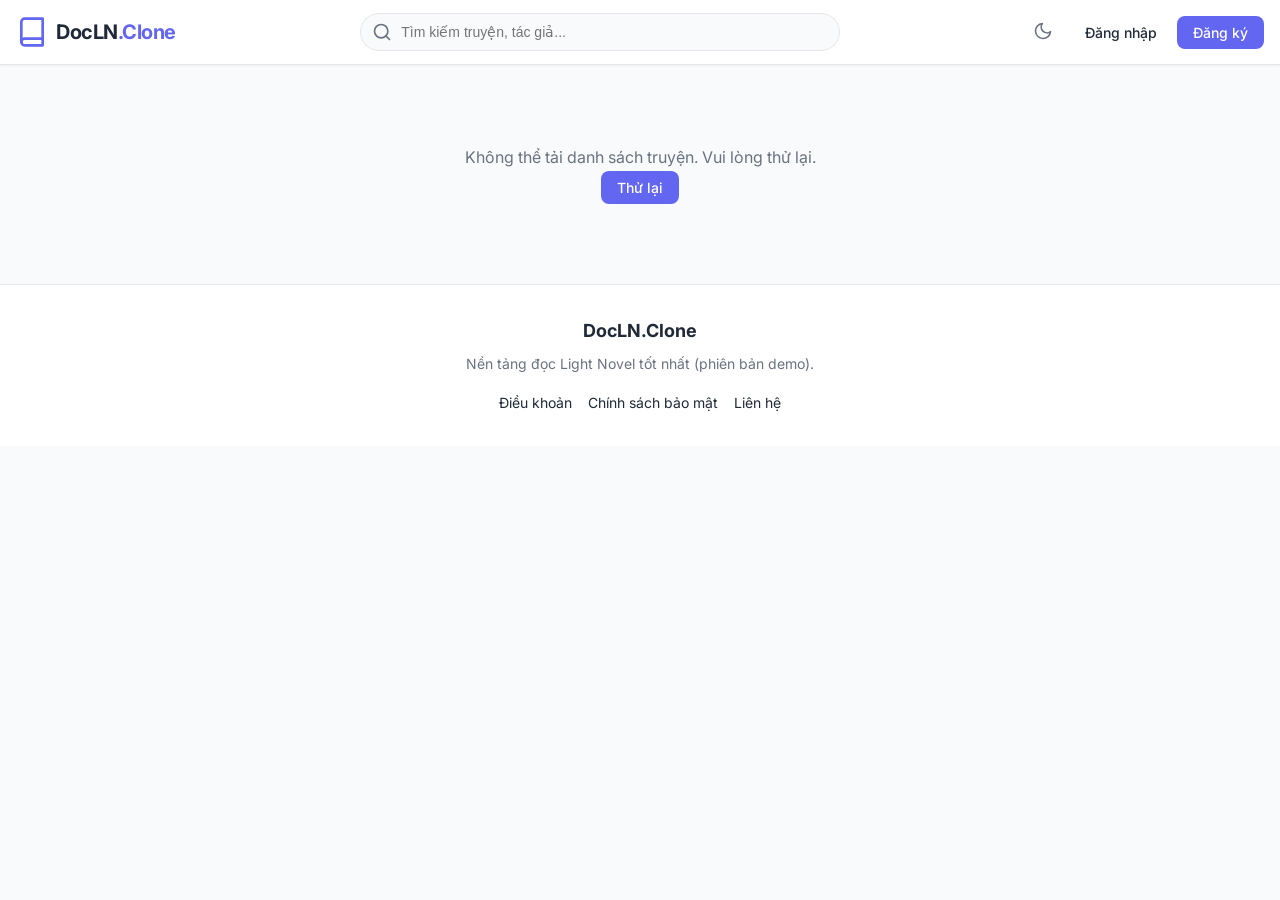
<file: index.html>
<!DOCTYPE html>
<html lang="vi">
<head>
  <meta charset="UTF-8">
  <meta name="viewport" content="width=device-width, initial-scale=1.0">
  <meta name="description" content="DocLN Clone - Nền tảng đọc Light Novel tốt nhất">
  <title>DocLN Clone - Đọc Light Novel Online</title>
  
  <!-- Google Fonts -->
  <link rel="preconnect" href="https://fonts.googleapis.com">
  <link rel="preconnect" href="https://fonts.gstatic.com" crossorigin>
  <link href="https://fonts.googleapis.com/css2?family=Inter:wght@400;500;600;700&display=swap" rel="stylesheet">
  
  <!-- Styles -->
  <link rel="stylesheet" href="css/style.css">
</head>
<body>
  <!-- Navbar -->
  <nav class="navbar">
    <div class="navbar-container">
      <!-- Logo -->
      <a href="index.html" class="logo">
        <svg xmlns="http://www.w3.org/2000/svg" viewBox="0 0 24 24" fill="none" stroke="currentColor" stroke-width="2" stroke-linecap="round" stroke-linejoin="round">
          <path d="M4 19.5A2.5 2.5 0 0 1 6.5 17H20"></path>
          <path d="M6.5 2H20v20H6.5A2.5 2.5 0 0 1 4 19.5v-15A2.5 2.5 0 0 1 6.5 2z"></path>
        </svg>
        <span class="logo-text">DocLN<span>.Clone</span></span>
      </a>
      
      <!-- Search -->
      <form class="search-form" id="searchForm" role="search">
        <svg class="search-icon" xmlns="http://www.w3.org/2000/svg" viewBox="0 0 24 24" fill="none" stroke="currentColor" stroke-width="2" stroke-linecap="round" stroke-linejoin="round">
          <circle cx="11" cy="11" r="8"></circle>
          <line x1="21" y1="21" x2="16.65" y2="16.65"></line>
        </svg>
        <input type="text" class="search-input" id="searchInput" aria-label="Tìm kiếm truyện" placeholder="Tìm kiếm truyện, tác giả...">
      </form>
      
      <!-- Actions -->
      <div class="navbar-actions">
        <button class="theme-toggle" id="themeToggle" title="Chuyển đổi giao diện">
          <svg id="moonIcon" xmlns="http://www.w3.org/2000/svg" width="20" height="20" viewBox="0 0 24 24" fill="none" stroke="currentColor" stroke-width="2" stroke-linecap="round" stroke-linejoin="round">
            <path d="M21 12.79A9 9 0 1 1 11.21 3 7 7 0 0 0 21 12.79z"></path>
          </svg>
          <svg id="sunIcon" class="hidden" xmlns="http://www.w3.org/2000/svg" width="20" height="20" viewBox="0 0 24 24" fill="none" stroke="currentColor" stroke-width="2" stroke-linecap="round" stroke-linejoin="round">
            <circle cx="12" cy="12" r="5"></circle>
            <line x1="12" y1="1" x2="12" y2="3"></line>
            <line x1="12" y1="21" x2="12" y2="23"></line>
            <line x1="4.22" y1="4.22" x2="5.64" y2="5.64"></line>
            <line x1="18.36" y1="18.36" x2="19.78" y2="19.78"></line>
            <line x1="1" y1="12" x2="3" y2="12"></line>
            <line x1="21" y1="12" x2="23" y2="12"></line>
            <line x1="4.22" y1="19.78" x2="5.64" y2="18.36"></line>
            <line x1="18.36" y1="5.64" x2="19.78" y2="4.22"></line>
          </svg>
        </button>
        
        <div class="navbar-buttons">
          <button class="btn btn-ghost">Đăng nhập</button>
          <button class="btn btn-primary">Đăng ký</button>
        </div>
        
        <button class="menu-toggle" id="menuToggle" aria-label="Mở menu">
          <svg xmlns="http://www.w3.org/2000/svg" width="24" height="24" viewBox="0 0 24 24" fill="none" stroke="currentColor" stroke-width="2" stroke-linecap="round" stroke-linejoin="round">
            <line x1="3" y1="12" x2="21" y2="12"></line>
            <line x1="3" y1="6" x2="21" y2="6"></line>
            <line x1="3" y1="18" x2="21" y2="18"></line>
          </svg>
        </button>
      </div>
    </div>
  </nav>

  <!-- Main Content -->
  <main class="container" id="mainContent">
    <!-- Loading State -->
    <div class="loading" id="loadingState">
      <div class="spinner"></div>
    </div>
    
    <!-- Home Page Content (will be populated by JS) -->
    <div id="homeContent" class="hidden"></div>
    
    <!-- Novel Detail Content (will be populated by JS) -->
    <div id="detailContent" class="hidden"></div>
  </main>

  <!-- Footer -->
  <footer class="footer">
    <div class="footer-title">DocLN.Clone</div>
    <p class="footer-desc">Nền tảng đọc Light Novel tốt nhất (phiên bản demo).</p>
    <div class="footer-links">
      <a href="#">Điều khoản</a>
      <a href="#">Chính sách bảo mật</a>
      <a href="#">Liên hệ</a>
    </div>
  </footer>

  <!-- Modal for Chapter List -->
  <div class="modal-overlay hidden" id="modalOverlay">
    <div class="modal" id="chapterModal">
      <div class="modal-header">
        <h3 class="modal-title" id="modalTitle">Danh sách chương</h3>
        <button class="modal-close" id="modalClose">
          <svg xmlns="http://www.w3.org/2000/svg" width="24" height="24" viewBox="0 0 24 24" fill="none" stroke="currentColor" stroke-width="2" stroke-linecap="round" stroke-linejoin="round">
            <line x1="18" y1="6" x2="6" y2="18"></line>
            <line x1="6" y1="6" x2="18" y2="18"></line>
          </svg>
        </button>
      </div>
      <div class="modal-body" id="modalBody"></div>
    </div>
  </div>

  <!-- Scripts -->
  <script src="js/utils.js"></script>
  <script src="js/app.js"></script>
</body>
</html>
</file>
<file: css/style.css>
/* ========================================
   NOVEL READER - MAIN STYLESHEET
   ======================================== */

/* CSS Variables */
:root {
  --primary: #6366f1;
  --primary-dark: #4f46e5;
  --pink: #ec4899;
  --green: #22c55e;
  --red: #ef4444;
  
  /* Light Theme */
  --bg-primary: #f9fafb;
  --bg-secondary: #ffffff;
  --bg-card: #ffffff;
  --text-primary: #1f2937;
  --text-secondary: #6b7280;
  --border-color: #e5e7eb;
  
  /* Shadows */
  --shadow-sm: 0 1px 2px rgba(0,0,0,0.05);
  --shadow-md: 0 4px 6px -1px rgba(0,0,0,0.1), 0 2px 4px -1px rgba(0,0,0,0.06);
  --shadow-lg: 0 10px 15px -3px rgba(0,0,0,0.1), 0 4px 6px -2px rgba(0,0,0,0.05);
  
  /* Transitions */
  --transition: all 0.3s ease;
}

/* Dark Theme */
[data-theme="dark"] {
  --bg-primary: #111827;
  --bg-secondary: #1f2937;
  --bg-card: #1f2937;
  --text-primary: #f3f4f6;
  --text-secondary: #9ca3af;
  --border-color: #374151;
}

/* Reset & Base */
*, *::before, *::after {
  box-sizing: border-box;
  margin: 0;
  padding: 0;
}

html {
  scroll-behavior: smooth;
}

body {
  font-family: 'Inter', -apple-system, BlinkMacSystemFont, 'Segoe UI', Roboto, sans-serif;
  background-color: var(--bg-primary);
  color: var(--text-primary);
  line-height: 1.6;
  transition: var(--transition);
}

a {
  text-decoration: none;
  color: inherit;
}

img {
  max-width: 100%;
  height: auto;
}

button {
  cursor: pointer;
  border: none;
  background: none;
  font-family: inherit;
}

/* ========================================
   NAVBAR
   ======================================== */
.navbar {
  position: sticky;
  top: 0;
  z-index: 100;
  background: var(--bg-secondary);
  border-bottom: 1px solid var(--border-color);
  box-shadow: var(--shadow-sm);
}

.navbar-container {
  max-width: 1280px;
  margin: 0 auto;
  padding: 0 1rem;
  height: 64px;
  display: flex;
  align-items: center;
  justify-content: space-between;
  gap: 1rem;
}

.logo {
  display: flex;
  align-items: center;
  gap: 0.5rem;
  cursor: pointer;
}

.logo svg {
  width: 32px;
  height: 32px;
  color: var(--primary);
}

.logo-text {
  font-size: 1.25rem;
  font-weight: 700;
  letter-spacing: -0.025em;
}

.logo-text span {
  color: var(--primary);
}

/* Search */
.search-form {
  flex: 1;
  max-width: 480px;
  position: relative;
}

.search-input {
  width: 100%;
  padding: 0.625rem 1rem 0.625rem 2.5rem;
  border-radius: 9999px;
  border: 1px solid var(--border-color);
  background: var(--bg-primary);
  color: var(--text-primary);
  font-size: 0.875rem;
  transition: var(--transition);
}

.search-input:focus {
  outline: none;
  border-color: var(--primary);
  box-shadow: 0 0 0 3px rgba(99, 102, 241, 0.1);
}

.search-icon {
  position: absolute;
  left: 0.75rem;
  top: 50%;
  transform: translateY(-50%);
  color: var(--text-secondary);
  width: 20px;
  height: 20px;
}

/* Navbar Actions */
.navbar-actions {
  display: flex;
  align-items: center;
  gap: 0.5rem;
}

.theme-toggle {
  padding: 0.5rem;
  border-radius: 50%;
  color: var(--text-secondary);
  transition: var(--transition);
}

.theme-toggle:hover {
  background: var(--bg-primary);
  color: var(--primary);
}

.btn {
  padding: 0.5rem 1rem;
  border-radius: 0.5rem;
  font-size: 0.875rem;
  font-weight: 500;
  transition: var(--transition);
}

.btn-ghost {
  color: var(--text-primary);
}

.btn-ghost:hover {
  background: var(--bg-primary);
}

.btn-primary {
  background: var(--primary);
  color: white;
}

.btn-primary:hover {
  background: var(--primary-dark);
}

/* Mobile Menu */
.menu-toggle {
  display: none;
  padding: 0.5rem;
}

@media (max-width: 768px) {
  .search-form,
  .navbar-buttons {
    display: none;
  }
  
  .menu-toggle {
    display: block;
  }
}

/* ========================================
   MAIN CONTAINER
   ======================================== */
.container {
  max-width: 1280px;
  margin: 0 auto;
  padding: 2rem 1rem;
}

/* ========================================
   SECTION HEADERS
   ======================================== */
.section-header {
  display: flex;
  align-items: center;
  justify-content: space-between;
  margin-bottom: 1.5rem;
  padding-bottom: 0.5rem;
  border-bottom: 2px solid var(--primary);
}

.section-header.pink {
  border-color: var(--pink);
}

.section-header.green {
  border-color: var(--green);
}

.section-header.red {
  border-color: var(--red);
}

.section-title {
  display: flex;
  align-items: center;
  gap: 0.5rem;
  font-size: 1.25rem;
  font-weight: 700;
  text-transform: uppercase;
  letter-spacing: 0.025em;
}

.section-link {
  font-size: 0.875rem;
  color: var(--primary);
}

.section-link:hover {
  text-decoration: underline;
}

/* ========================================
   NOVEL GRID & CARDS
   ======================================== */
.novel-grid {
  display: grid;
  grid-template-columns: repeat(2, 1fr);
  gap: 1.5rem;
}

@media (min-width: 640px) {
  .novel-grid {
    grid-template-columns: repeat(3, 1fr);
  }
}

@media (min-width: 768px) {
  .novel-grid {
    grid-template-columns: repeat(4, 1fr);
  }
}

@media (min-width: 1024px) {
  .novel-grid {
    grid-template-columns: repeat(5, 1fr);
  }
}

.novel-card {
  background: var(--bg-card);
  border-radius: 0.75rem;
  overflow: hidden;
  box-shadow: var(--shadow-sm);
  transition: var(--transition);
  cursor: pointer;
}

.novel-card:hover {
  transform: translateY(-4px);
  box-shadow: var(--shadow-lg);
}

.novel-cover {
  position: relative;
  aspect-ratio: 2/3;
  overflow: hidden;
}

.novel-cover img {
  width: 100%;
  height: 100%;
  object-fit: cover;
  transition: transform 0.5s ease;
}

.novel-card:hover .novel-cover img {
  transform: scale(1.1);
}

.novel-status {
  position: absolute;
  top: 0.5rem;
  right: 0.5rem;
  padding: 0.25rem 0.5rem;
  background: var(--primary);
  color: white;
  font-size: 0.625rem;
  font-weight: 700;
  border-radius: 0.25rem;
}

.novel-info {
  padding: 0.75rem;
}

.novel-title {
  font-size: 0.875rem;
  font-weight: 700;
  margin-bottom: 0.5rem;
  display: -webkit-box;
  -webkit-line-clamp: 2;
  -webkit-box-orient: vertical;
  overflow: hidden;
  transition: color 0.2s;
}

.novel-card:hover .novel-title {
  color: var(--primary);
}

.novel-genres {
  display: flex;
  flex-wrap: wrap;
  gap: 0.25rem;
  margin-bottom: 0.5rem;
}

.genre-tag {
  font-size: 0.625rem;
  padding: 0.125rem 0.375rem;
  border: 1px solid var(--border-color);
  border-radius: 0.25rem;
  color: var(--text-secondary);
}

.novel-meta {
  display: flex;
  justify-content: space-between;
  font-size: 0.75rem;
  color: var(--text-secondary);
}

.novel-meta span {
  display: flex;
  align-items: center;
  gap: 0.25rem;
}

/* ========================================
   MAIN LAYOUT (Updates + Ranking)
   ======================================== */
.main-layout {
  display: grid;
  gap: 2rem;
  margin-top: 2.5rem;
}

@media (min-width: 1024px) {
  .main-layout {
    grid-template-columns: 2fr 1fr;
  }
}

/* Latest Updates */
.update-list {
  display: flex;
  flex-direction: column;
  gap: 1rem;
}

.update-item {
  display: flex;
  gap: 1rem;
  padding: 0.75rem;
  background: var(--bg-card);
  border-radius: 0.75rem;
  cursor: pointer;
  transition: var(--transition);
}

.update-item:hover {
  box-shadow: var(--shadow-md);
}

.update-cover {
  width: 80px;
  height: 112px;
  flex-shrink: 0;
  border-radius: 0.5rem;
  overflow: hidden;
}

.update-cover img {
  width: 100%;
  height: 100%;
  object-fit: cover;
}

.update-content {
  flex: 1;
  min-width: 0;
}

.update-title {
  font-size: 1.125rem;
  font-weight: 700;
  margin-bottom: 0.25rem;
  transition: color 0.2s;
}

.update-item:hover .update-title {
  color: var(--green);
}

.update-author {
  font-size: 0.875rem;
  color: var(--text-secondary);
  margin-bottom: 0.5rem;
}

.update-author span {
  display: inline-block;
  padding: 0.125rem 0.5rem;
  background: rgba(99, 102, 241, 0.1);
  color: var(--primary);
  border-radius: 0.25rem;
  font-size: 0.75rem;
  margin-right: 0.5rem;
}

.chapter-list {
  display: flex;
  flex-direction: column;
  gap: 0.25rem;
}

.chapter-item {
  display: flex;
  justify-content: space-between;
  align-items: center;
  font-size: 0.875rem;
}

.chapter-item:hover {
  color: var(--primary);
}

.chapter-title {
  white-space: nowrap;
  overflow: hidden;
  text-overflow: ellipsis;
  max-width: 300px;
}

.chapter-time {
  font-size: 0.75rem;
  color: var(--text-secondary);
  font-style: italic;
}

/* Ranking */
.ranking-card {
  background: var(--bg-card);
  border-radius: 0.75rem;
  overflow: hidden;
  box-shadow: var(--shadow-sm);
}

.ranking-tabs {
  display: flex;
  border-bottom: 1px solid var(--border-color);
}

.ranking-tab {
  flex: 1;
  padding: 0.75rem;
  text-align: center;
  font-size: 0.875rem;
  font-weight: 500;
  color: var(--text-secondary);
  transition: var(--transition);
}

.ranking-tab:hover {
  background: var(--bg-primary);
}

.ranking-tab.active {
  background: rgba(239, 68, 68, 0.1);
  color: var(--red);
}

.ranking-list {
  list-style: none;
}

.ranking-item {
  display: flex;
  align-items: center;
  gap: 0.75rem;
  padding: 0.75rem;
  border-bottom: 1px solid var(--border-color);
  cursor: pointer;
  transition: var(--transition);
}

.ranking-item:last-child {
  border-bottom: none;
}

.ranking-item:hover {
  background: var(--bg-primary);
}

.ranking-number {
  width: 32px;
  height: 32px;
  display: flex;
  align-items: center;
  justify-content: center;
  border-radius: 50%;
  font-size: 0.875rem;
  font-weight: 700;
  background: var(--bg-primary);
  color: var(--text-secondary);
}

.ranking-number.top-1 {
  background: var(--red);
  color: white;
}

.ranking-number.top-2 {
  background: #3b82f6;
  color: white;
}

.ranking-number.top-3 {
  background: var(--green);
  color: white;
}

.ranking-info {
  flex: 1;
  min-width: 0;
}

.ranking-title {
  font-size: 0.875rem;
  font-weight: 700;
  white-space: nowrap;
  overflow: hidden;
  text-overflow: ellipsis;
}

.ranking-views {
  font-size: 0.75rem;
  color: var(--text-secondary);
}

/* ========================================
   NOVEL DETAIL PAGE
   ======================================== */
.back-btn {
  display: inline-flex;
  align-items: center;
  gap: 0.25rem;
  color: var(--text-secondary);
  font-size: 0.875rem;
  margin-bottom: 1rem;
  transition: color 0.2s;
}

.back-btn:hover {
  color: var(--primary);
}

.novel-detail {
  background: var(--bg-card);
  border-radius: 0.75rem;
  overflow: hidden;
  box-shadow: var(--shadow-lg);
  margin-bottom: 2rem;
}

.novel-detail-inner {
  display: grid;
  gap: 1.5rem;
}

@media (min-width: 768px) {
  .novel-detail-inner {
    grid-template-columns: 1fr 2fr;
  }
}

.detail-cover {
  aspect-ratio: 2/3;
}

.detail-cover img {
  width: 100%;
  height: 100%;
  object-fit: cover;
}

.detail-content {
  padding: 1.5rem;
  display: flex;
  flex-direction: column;
}

.detail-title {
  font-size: 1.875rem;
  font-weight: 700;
  margin-bottom: 0.75rem;
  line-height: 1.2;
}

.detail-genres {
  display: flex;
  flex-wrap: wrap;
  gap: 0.5rem;
  margin-bottom: 1rem;
}

.detail-genre {
  padding: 0.375rem 0.75rem;
  border-radius: 9999px;
  font-size: 0.75rem;
  font-weight: 500;
  border: 1px solid rgba(99, 102, 241, 0.3);
  color: var(--primary);
  background: rgba(99, 102, 241, 0.1);
}

.detail-stats {
  display: grid;
  grid-template-columns: repeat(2, 1fr);
  gap: 1rem;
  margin-bottom: 1.5rem;
}

@media (min-width: 768px) {
  .detail-stats {
    grid-template-columns: repeat(4, 1fr);
  }
}

.stat-item label {
  display: block;
  font-size: 0.75rem;
  color: var(--text-secondary);
  margin-bottom: 0.25rem;
}

.stat-item p {
  font-weight: 600;
}

.stat-item p.status {
  color: var(--green);
}

.stat-item p.follows {
  color: var(--pink);
}

.synopsis {
  margin-bottom: 1.5rem;
}

.synopsis h3 {
  font-size: 1.125rem;
  font-weight: 700;
  margin-bottom: 0.5rem;
  padding-left: 0.75rem;
  border-left: 4px solid var(--primary);
}

.synopsis p {
  font-size: 0.875rem;
  color: var(--text-secondary);
  line-height: 1.7;
}

.detail-actions {
  display: flex;
  gap: 0.75rem;
  margin-top: auto;
}

.btn-lg {
  padding: 0.75rem 1.5rem;
  font-size: 0.875rem;
  font-weight: 700;
  border-radius: 0.5rem;
  display: inline-flex;
  align-items: center;
  gap: 0.5rem;
}

.btn-follow {
  border: 2px solid var(--pink);
  color: var(--pink);
}

.btn-follow:hover {
  background: rgba(236, 72, 153, 0.1);
}

/* Chapter List */
.chapter-list-card {
  background: var(--bg-card);
  border-radius: 0.75rem;
  padding: 1.5rem;
  box-shadow: var(--shadow-lg);
}

.chapter-list-header {
  display: flex;
  align-items: center;
  gap: 0.5rem;
  font-size: 1.25rem;
  font-weight: 700;
  margin-bottom: 1rem;
  padding-bottom: 0.5rem;
  border-bottom: 1px solid var(--border-color);
}

.chapter-grid {
  display: grid;
  gap: 0.5rem;
}

@media (min-width: 768px) {
  .chapter-grid {
    grid-template-columns: repeat(2, 1fr);
    gap: 0.5rem 2rem;
  }
}

.chapter-link {
  display: flex;
  justify-content: space-between;
  align-items: center;
  padding: 0.75rem;
  border-bottom: 1px dashed var(--border-color);
  transition: var(--transition);
}

.chapter-link:hover {
  color: var(--primary);
}

.chapter-link:hover .chapter-name {
  transform: translateX(4px);
}

.chapter-name {
  font-weight: 500;
  white-space: nowrap;
  overflow: hidden;
  text-overflow: ellipsis;
  max-width: 250px;
  transition: transform 0.2s;
}

.chapter-date {
  font-size: 0.75rem;
  color: var(--text-secondary);
}

/* ========================================
   FOOTER
   ======================================== */
.footer {
  background: var(--bg-secondary);
  border-top: 1px solid var(--border-color);
  padding: 2rem 1rem;
  text-align: center;
}

.footer-title {
  font-size: 1.125rem;
  font-weight: 700;
  margin-bottom: 0.5rem;
}

.footer-desc {
  font-size: 0.875rem;
  color: var(--text-secondary);
  margin-bottom: 1rem;
}

.footer-links {
  display: flex;
  justify-content: center;
  gap: 1rem;
  font-size: 0.875rem;
}

.footer-links a:hover {
  color: var(--primary);
}

/* ========================================
   LOADING & EMPTY STATES
   ======================================== */
.loading {
  display: flex;
  justify-content: center;
  padding: 3rem;
}

.spinner {
  width: 40px;
  height: 40px;
  border: 4px solid var(--border-color);
  border-top-color: var(--primary);
  border-radius: 50%;
  animation: spin 1s linear infinite;
}

@keyframes spin {
  to { transform: rotate(360deg); }
}

.empty-state {
  text-align: center;
  padding: 3rem;
  color: var(--text-secondary);
}

/* ========================================
   ANIMATIONS
   ======================================== */
.fade-in {
  animation: fadeIn 0.3s ease;
}

@keyframes fadeIn {
  from { opacity: 0; transform: translateY(10px); }
  to { opacity: 1; transform: translateY(0); }
}

/* ========================================
   MODAL (Chapter List on Home)
   ======================================== */
.modal-overlay {
  position: fixed;
  inset: 0;
  background: rgba(0, 0, 0, 0.5);
  display: flex;
  align-items: center;
  justify-content: center;
  z-index: 1000;
  padding: 1rem;
}

.modal {
  background: var(--bg-card);
  border-radius: 0.75rem;
  width: 100%;
  max-width: 600px;
  max-height: 80vh;
  overflow: hidden;
  display: flex;
  flex-direction: column;
}

.modal-header {
  padding: 1rem 1.5rem;
  border-bottom: 1px solid var(--border-color);
  display: flex;
  align-items: center;
  justify-content: space-between;
}

.modal-title {
  font-size: 1.25rem;
  font-weight: 700;
}

.modal-close {
  padding: 0.5rem;
  color: var(--text-secondary);
  transition: color 0.2s;
}

.modal-close:hover {
  color: var(--text-primary);
}

.modal-body {
  padding: 1rem 1.5rem;
  overflow-y: auto;
}

/* Hidden utility */
.hidden {
  display: none !important;
}
</file>
